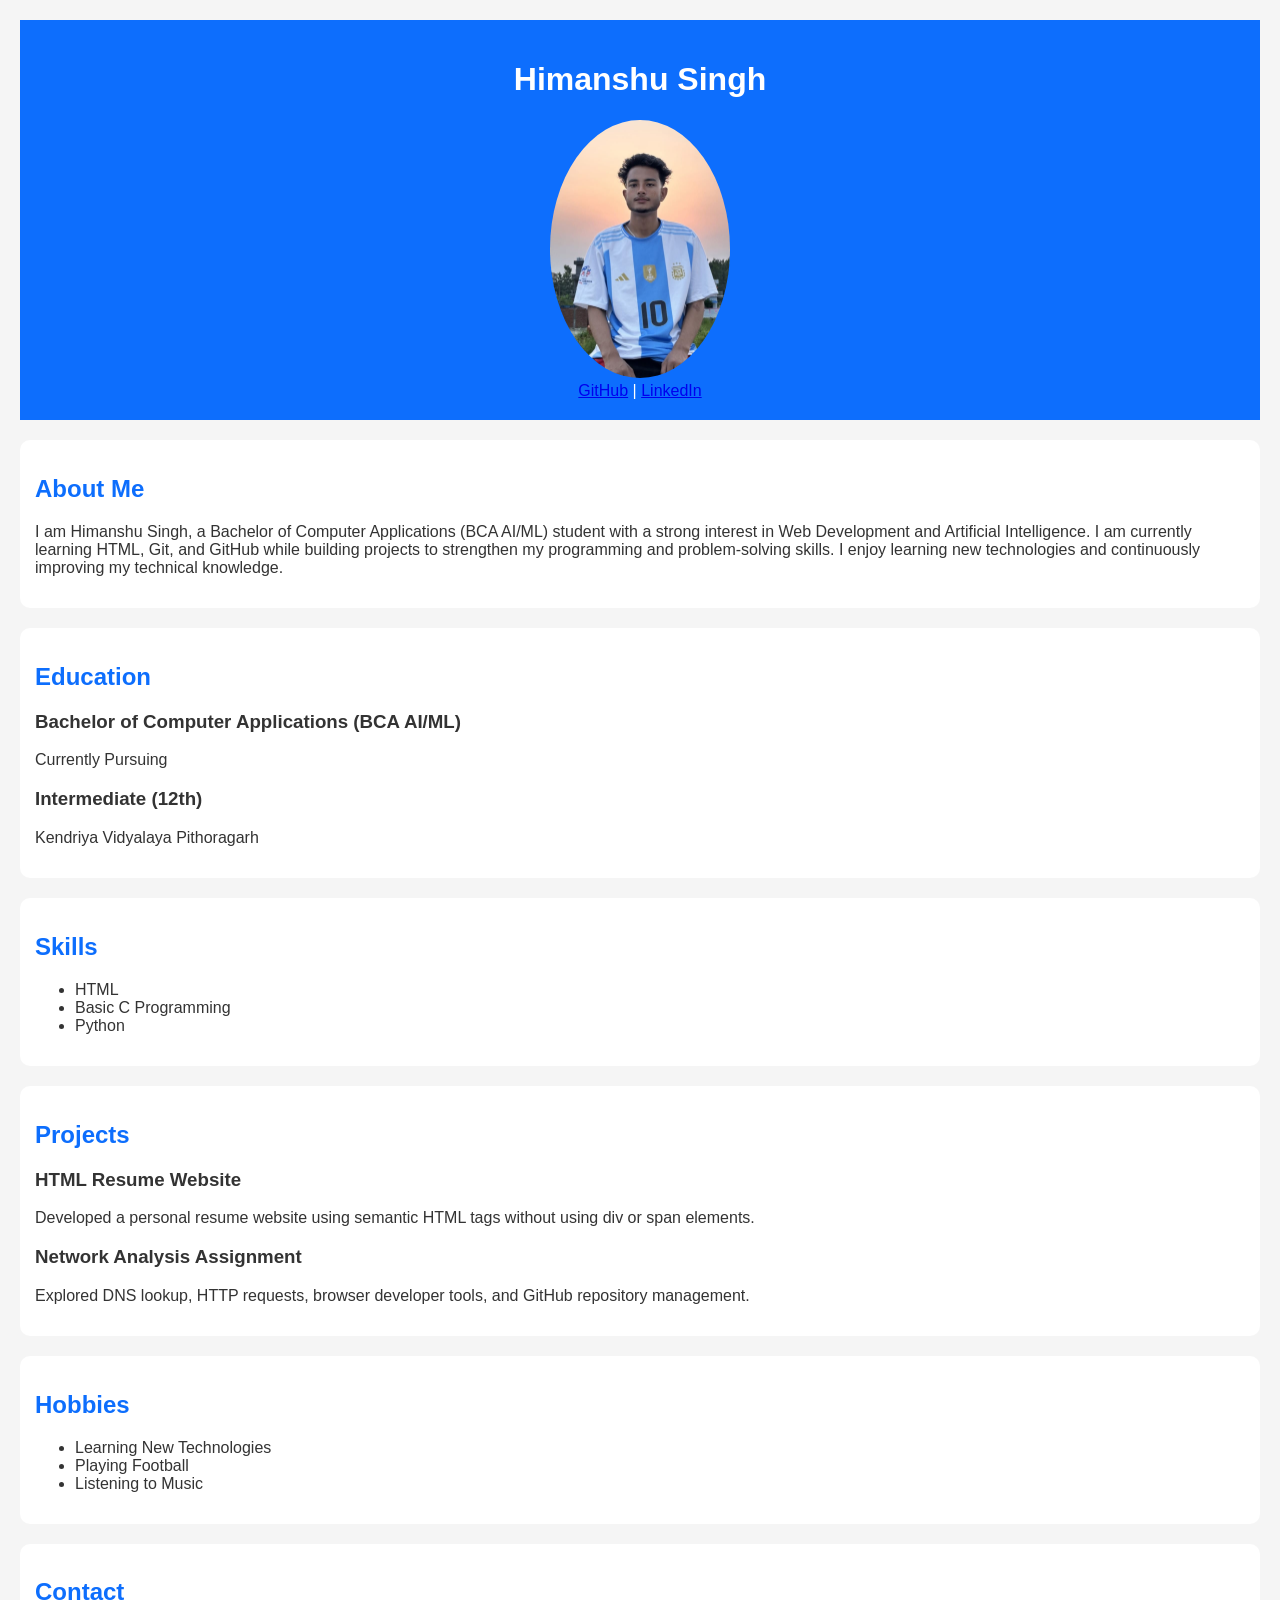
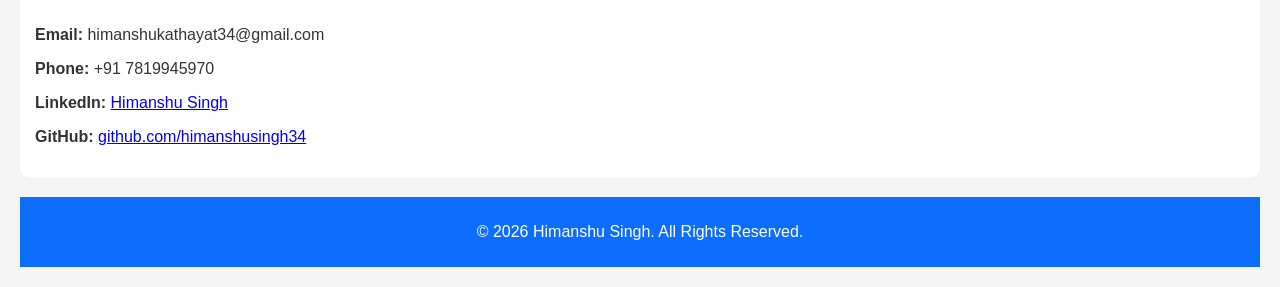
<file: index.html>
<!DOCTYPE html>
<html lang="en">
<head>
    <meta charset="UTF-8">
    <meta name="viewport" content="width=device-width, initial-scale=1.0">
    <title>Himanshu Singh | Resume</title>
    <link rel="stylesheet" href="style.css">
</head>

<body>

<header>
    <h1>Himanshu Singh</h1>

    <img src="photo.jpg" alt="Himanshu Singh" width="180">

    <nav>
        <a href="https://github.com/himanshusingh34" target="_blank">GitHub</a> |
        <a href="https://www.linkedin.com/in/himanshu-singh-a86b09400" target="_blank">LinkedIn</a>
    </nav>
</header>

<main>

<section>
    <h2>About Me</h2>

    <p>
        I am Himanshu Singh, a Bachelor of Computer Applications (BCA AI/ML)
        student with a strong interest in Web Development and Artificial
        Intelligence. I am currently learning HTML, Git, and GitHub while
        building projects to strengthen my programming and problem-solving
        skills. I enjoy learning new technologies and continuously improving
        my technical knowledge.
    </p>

</section>

<section>

    <h2>Education</h2>

    <article>
        <h3>Bachelor of Computer Applications (BCA AI/ML)</h3>
        <p>Currently Pursuing</p>
    </article>

    <article>
        <h3>Intermediate (12th)</h3>
        <p>Kendriya Vidyalaya Pithoragarh</p>
    </article>

</section>

<section>

    <h2>Skills</h2>

    <ul>
        <li>HTML</li>
        <li>Basic C Programming</li>
        <li>Python</li>

    </ul>

</section>

<section>

    <h2>Projects</h2>

    <article>
        <h3>HTML Resume Website</h3>

        <p>
            Developed a personal resume website using semantic HTML tags
            without using div or span elements.
        </p>

    </article>

    <article>
        <h3>Network Analysis Assignment</h3>

        <p>
            Explored DNS lookup, HTTP requests, browser developer tools,
            and GitHub repository management.
        </p>

    </article>

</section>

<section>

    <h2>Hobbies</h2>

    <ul>
        <li>Learning New Technologies</li>
        <li>Playing Football</li>
        <li>Listening to Music</li>
    </ul>

</section>

<section>

    <h2>Contact</h2>

    <p><strong>Email:</strong> himanshukathayat34@gmail.com</p>

    <p><strong>Phone:</strong> +91 7819945970</p>

    <p><strong>LinkedIn:</strong>
        <a href="https://www.linkedin.com/in/himanshu-singh-a86b09400" target="_blank">
            Himanshu Singh
        </a>
    </p>

    <p><strong>GitHub:</strong>
        <a href="https://github.com/himanshusingh34" target="_blank">
            github.com/himanshusingh34
        </a>
    </p>

</section>

</main>

<footer>

    <p>&copy; 2026 Himanshu Singh. All Rights Reserved.</p>

</footer>

</body>
</html>
</file>
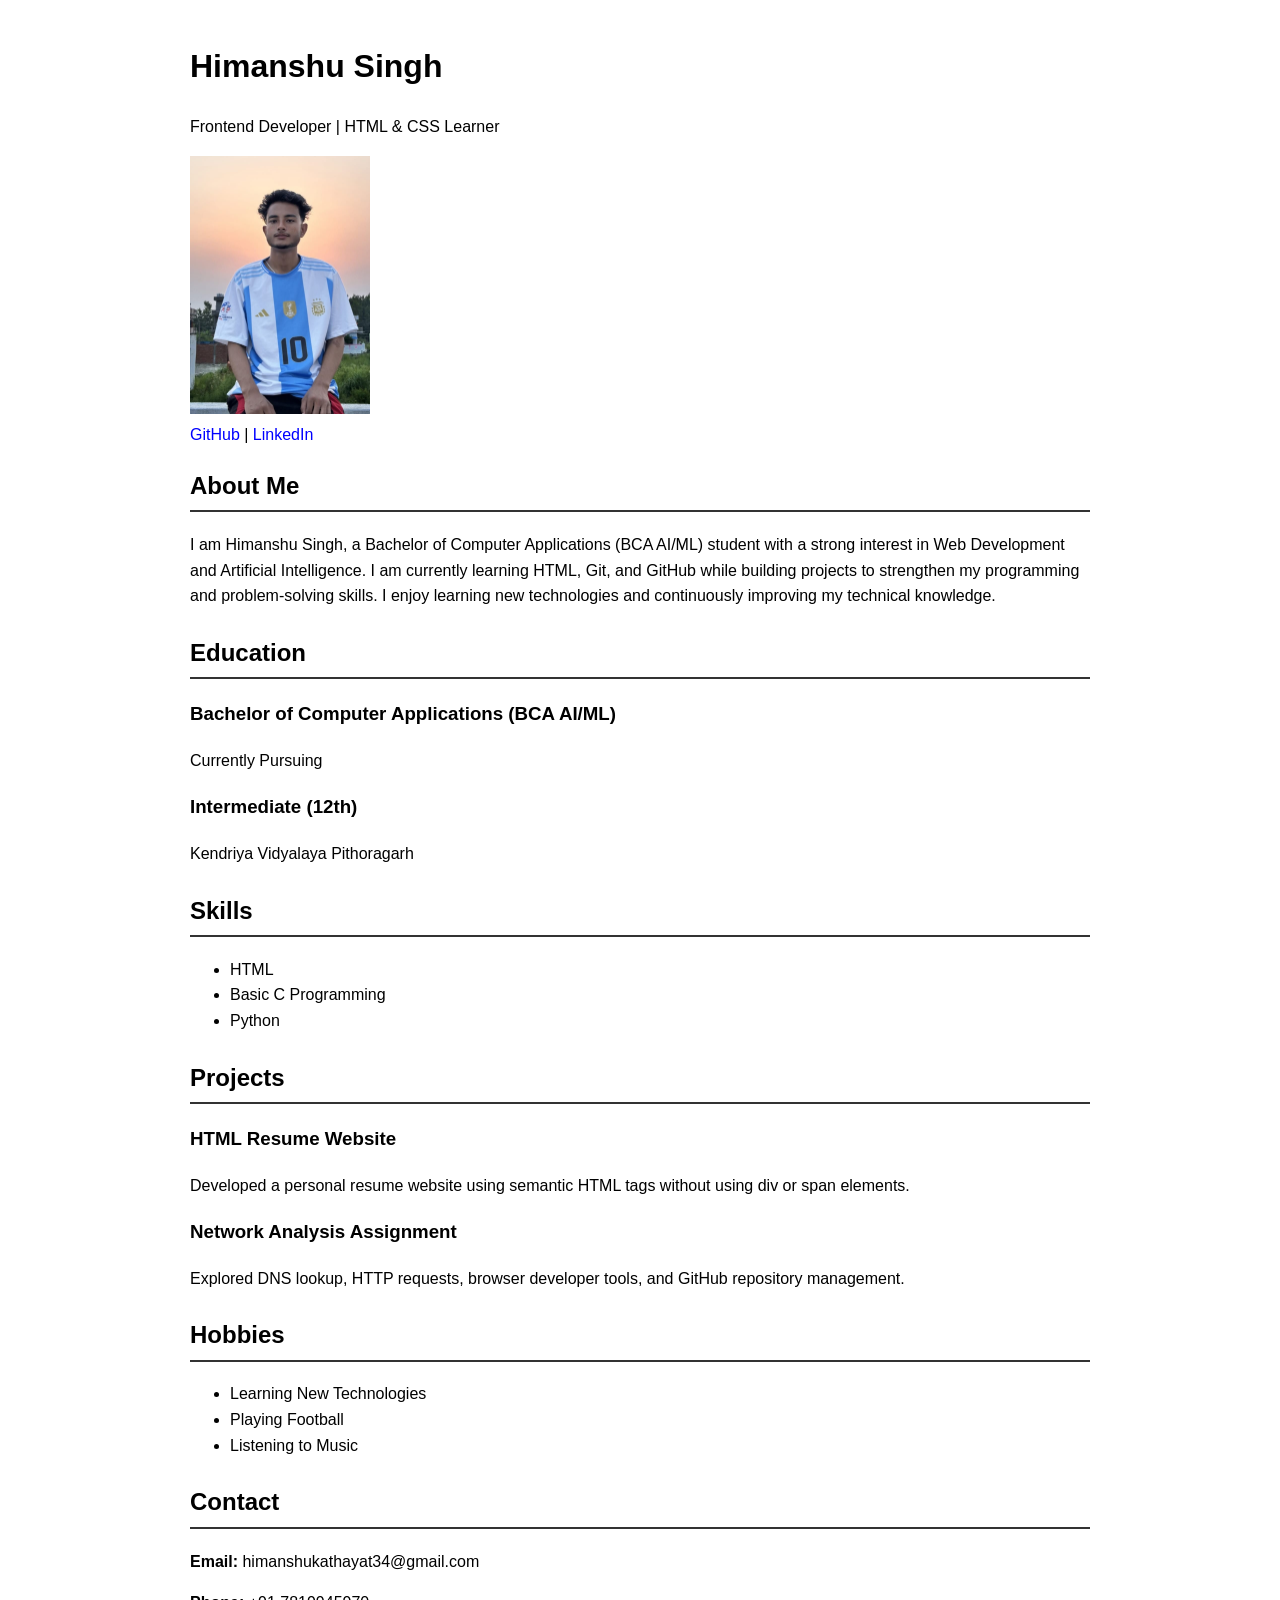
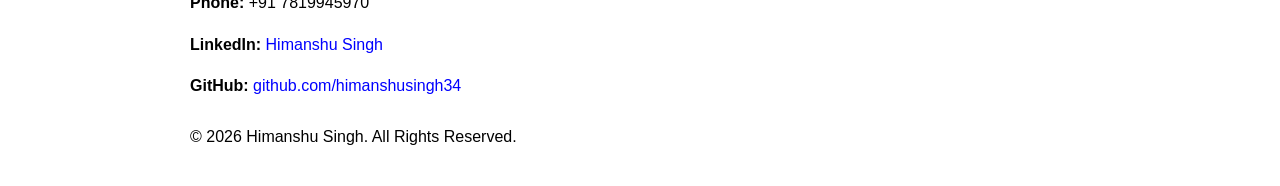
<file: revamp/index.html>
<!DOCTYPE html>
<html lang="en">
<head>
    <meta charset="UTF-8">
    <meta name="viewport" content="width=device-width, initial-scale=1.0">
    <title>Himanshu Singh | Resume</title>
    <link rel="stylesheet" href="style.css">
</head>

<body>

<header>
    <h1>Himanshu Singh</h1>
<p>Frontend Developer | HTML & CSS Learner</p>
    <img src="../photo.jpg" alt="Himanshu Singh" width="180">

    <nav>
        <a href="https://github.com/himanshusingh34" target="_blank">GitHub</a> |
        <a href="https://www.linkedin.com/in/himanshu-singh-a86b09400" target="_blank">LinkedIn</a>
    </nav>
</header>

<main>

<section>
    <h2>About Me</h2>

    <p>
        I am Himanshu Singh, a Bachelor of Computer Applications (BCA AI/ML)
        student with a strong interest in Web Development and Artificial 
        Intelligence. I am currently learning HTML, Git, and GitHub while
        building projects to strengthen my programming and problem-solving
        skills. I enjoy learning new technologies and continuously improving
        my technical knowledge.
    </p>

</section>

<section>

    <h2>Education</h2>

    <article>
        <h3>Bachelor of Computer Applications (BCA AI/ML)</h3>
        <p>Currently Pursuing</p>
    </article>

    <article>
        <h3>Intermediate (12th)</h3>
        <p>Kendriya Vidyalaya Pithoragarh</p>
    </article>

</section>

<section>

    <h2>Skills</h2>

    <ul>
        <li>HTML</li>
        <li>Basic C Programming</li>
        <li>Python</li>

    </ul>

</section>

<section>

    <h2>Projects</h2>

    <article>
        <h3>HTML Resume Website</h3>

        <p>
            Developed a personal resume website using semantic HTML tags
            without using div or span elements.
        </p>

    </article>

    <article>
        <h3>Network Analysis Assignment</h3>

        <p>
            Explored DNS lookup, HTTP requests, browser developer tools,
            and GitHub repository management.
        </p>

    </article>

</section>

<section>

    <h2>Hobbies</h2>

    <ul>
        <li>Learning New Technologies</li>
        <li>Playing Football</li>
        <li>Listening to Music</li>
    </ul>

</section>

<section>

    <h2>Contact</h2>

    <p><strong>Email:</strong> himanshukathayat34@gmail.com</p>

    <p><strong>Phone:</strong> +91 7819945970</p>

    <p><strong>LinkedIn:</strong>
        <a href="https://www.linkedin.com/in/himanshu-singh-a86b09400" target="_blank">
            Himanshu Singh
        </a>
    </p>

    <p><strong>GitHub:</strong>
        <a href="https://github.com/himanshusingh34" target="_blank">
            github.com/himanshusingh34
        </a>
    </p>

</section>

</main>

<footer>

    <p>&copy; 2026 Himanshu Singh. All Rights Reserved.</p>

</footer>

</body>
</html>
</file>
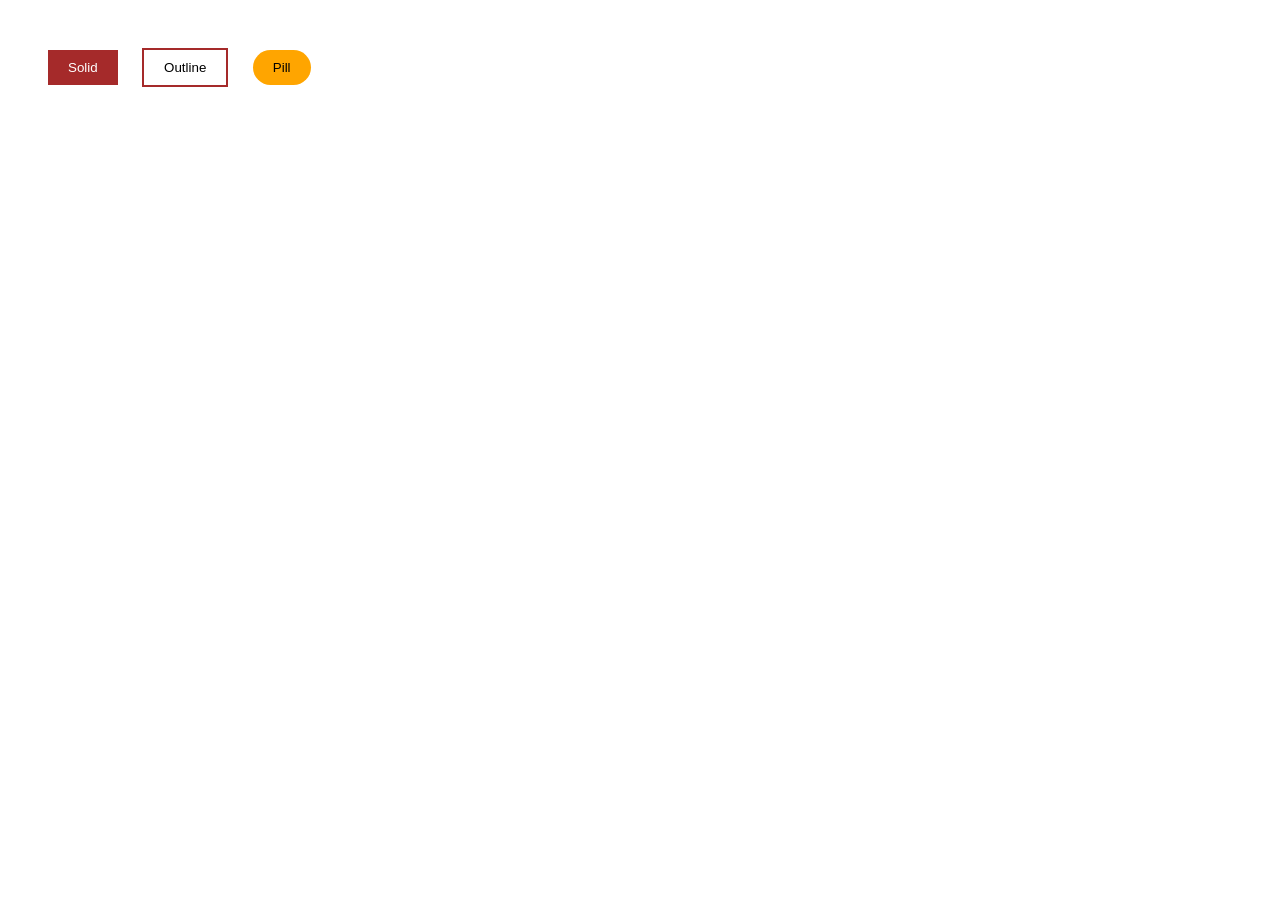
<file: projects/buttons/index.html>
<!DOCTYPE html>
<html>
<head>
    <title>Buttons</title>
    <link rel="stylesheet" href="style.css">
</head>
<body>

<button class="solid">Solid</button>
<button class="outline">Outline</button>
<button class="pill">Pill</button>

</body>
</html>
</file>
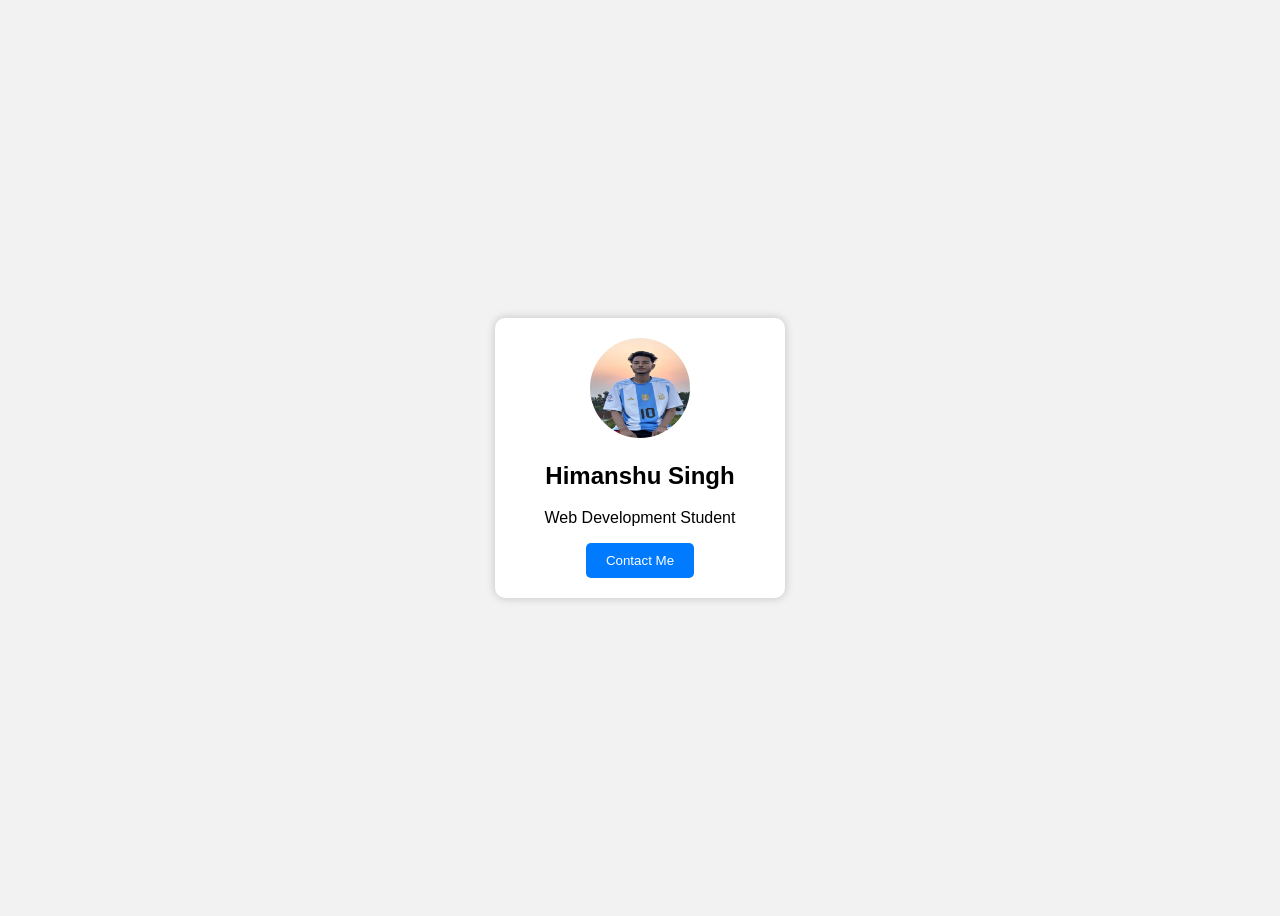
<file: projects/profile-card/index.html>
<!DOCTYPE html>
<html lang="en">
<head>
    <meta charset="UTF-8">
    <meta name="viewport" content="width=device-width, initial-scale=1.0">
    <title>Profile Card</title>
    <link rel="stylesheet" href="style.css">
</head>
<body>

<div class="card">
    <img src="../../photo.jpg" alt="Profile">
    <h2>Himanshu Singh</h2>
    <p>Web Development Student</p>
    <button>Contact Me</button>
</div>

</body>
</html>
</file>
<file: style.css>
body {
    font-family: Arial, sans-serif;
    background-color: #f5f5f5;
    margin: 20px;
    color: #333;
}

header {
    text-align: center;
    background-color: #0d6efd;
    color: white;
    padding: 20px;
}

img {
    border-radius: 50%;
}

section {
    background-color: white;
    margin: 20px 0;
    padding: 15px;
    border-radius: 10px;
}

h2 {
    color: #0d6efd;
}

footer {
    text-align: center;
    background-color: #0d6efd;
    color: white;
    padding: 10px;
}
</file>
<file: revamp/style.css>
body{
    font-family: Arial, sans-serif;
    max-width: 900px;
    margin: 0 auto;
    padding: 20px;
    line-height: 1.6;
}

body{
    font-family: Arial, sans-serif;
    max-width: 900px;
    margin: 0 auto;
    padding: 20px;
    line-height: 1.6;
}

section{
    margin-bottom: 25px;
}

h2{
    border-bottom: 2px solid #333;
    padding-bottom: 5px;
}

a{
    text-decoration: none;
    color: blue;
}

a:hover{
    color: red;
}
</file>
<file: projects/buttons/style.css>
body{
    font-family: Arial;
    padding:30px;
}

button{
    margin:10px;
    padding:10px 20px;
    cursor:pointer;
}

.solid{
    background:brown;
    color:white;
    border:none;
}

.solid:hover{
    background:black;
}

.outline{
    background:white;
    border:2px solid brown;
}

.outline:hover{
    background:brown;
    color:white;
}

.pill{
    background:orange;
    border:none;
    border-radius:20px;
}

.pill:hover{
    background:gold;
}
</file>
<file: projects/profile-card/style.css>
body{
    font-family: Arial, sans-serif;
    background:#f2f2f2;
    display:flex;
    justify-content:center;
    align-items:center;
    height:100vh;
}

.card{
    background:white;
    width:250px;
    padding:20px;
    text-align:center;
    border-radius:10px;
    box-shadow:0 0 10px rgba(0,0,0,0.2);
}

img{
    width:100px;
    height:100px;
    border-radius:50%;
}

button{
    background:#007bff;
    color:white;
    border:none;
    padding:10px 20px;
    border-radius:5px;
    cursor:pointer;
}

button:hover{
    background:#0056b3;
}
</file>
